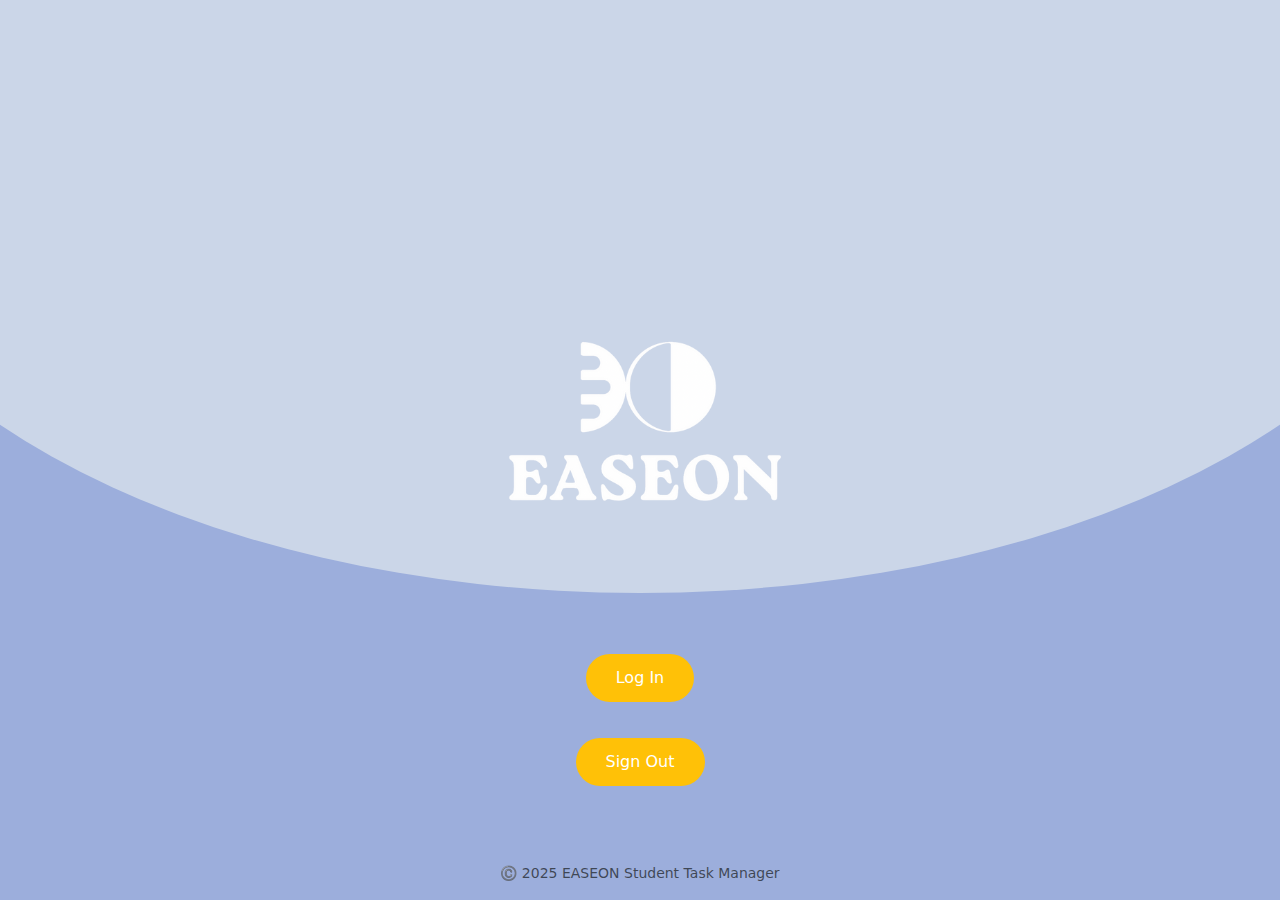
<file: index.html>
<!-- AUFA -->

<!DOCTYPE html>
<html lang="en">
<head>
  <meta charset="UTF-8">
  <meta name="viewport" content="width=device-width, initial-scale=1.0">
  <title>Easeon</title>
  <link rel="stylesheet" href="https://cdn.jsdelivr.net/npm/bootstrap@5.3.8/dist/css/bootstrap.min.css">
  <link rel="stylesheet" href="style.css">
</head>
<body>

  <div class="Ushape d-flex justify-content-center align-items-center">
    <img src="PIC/2.png" alt="Logo" class="logo">
  </div>

  <div class="buttonsindex d-flex flex-column align-items-center">
    <a href="login.html" class="mb-3">
      <button type="button" class="btn btnindex btn-warning">Log In</button>
    </a>
    <a href="signup.html">
      <button type="button" class="btn btnindex btn-warning">Sign Out</button>
    </a>
  </div>

  <footer class="py-3 text-center small text-muted">
    ©️ 2025 EASEON Student Task Manager
  </footer>
  
</body>
</html>
</file>
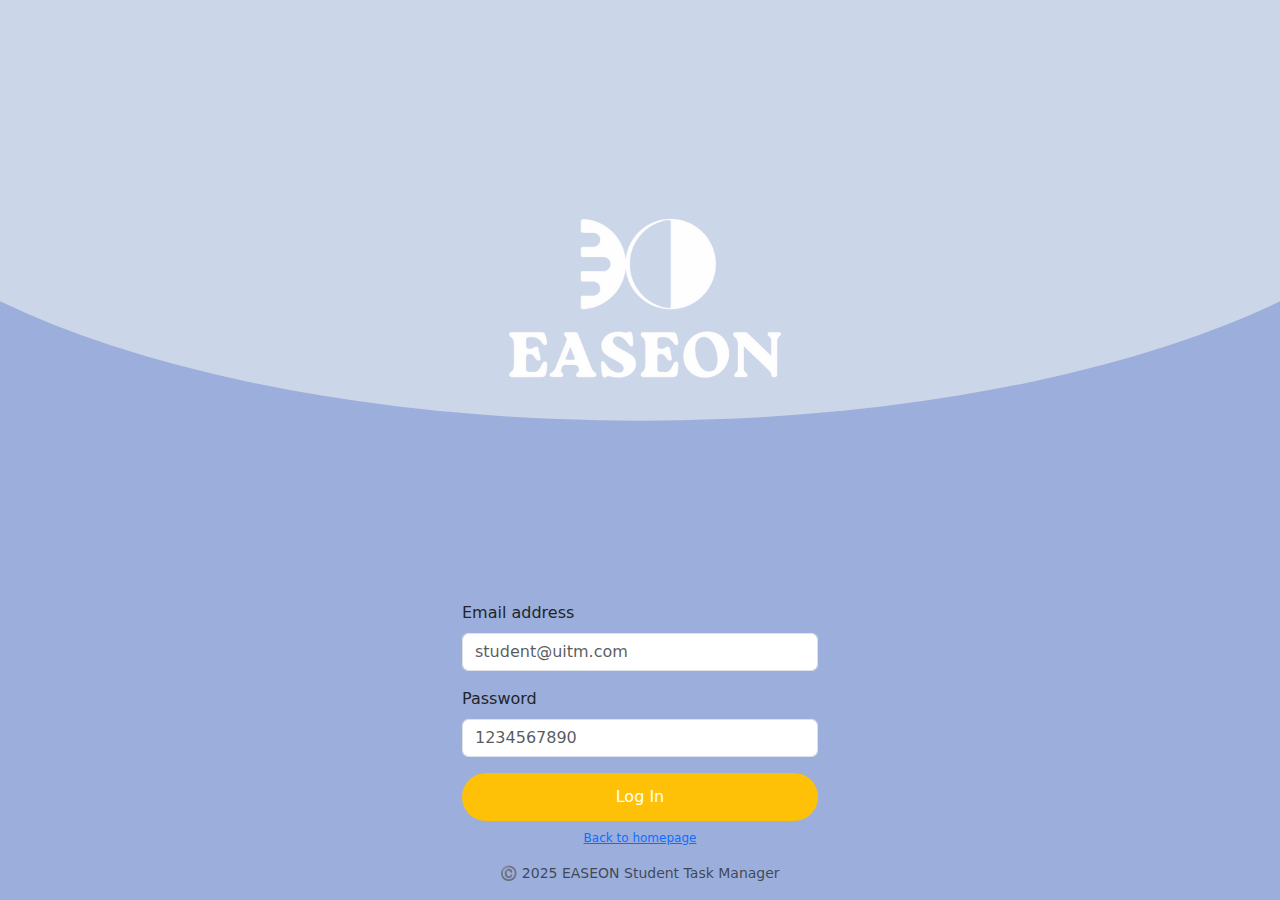
<file: login.html>
<!-- AUFA -->
  
<!DOCTYPE html>
<html lang="en">
<head>
  <meta charset="UTF-8">
  <meta name="viewport" content="width=device-width, initial-scale=1.0">
  <title>Log In Page</title>
  <link rel="stylesheet" href="https://cdn.jsdelivr.net/npm/bootstrap@5.3.8/dist/css/bootstrap.min.css">
  <link rel="stylesheet" href="style.css">
</head>
<body>

  <div class="Ushape d-flex justify-content-center align-items-center">
    <img src="PIC/2.png" alt="Logo" class="logo">
  </div>

<div class="container">
    <div class="row justify-content-center">
      <div class="col-11 col-sm-8 col-md-6 col-lg-4">
          <form id="loginform">

            <div class="mb-3">
              <label for="email" class="form-label">Email address</label>
              <input type="email" class="form-control" id="email" placeholder="student@uitm.com">
            </div>

            <div class="mb-3">
              <label for="password" class="form-label">Password</label>
              <input type="password" class="form-control" id="password" placeholder="1234567890">
            </div>

            <div id="invalid" class="text-danger mb-3" style="display:none;">Invalid email or password</div>

            <button type="submit" class="btn btn-warning w-100 btnindex">Log In</button>

            <a href="index.html" id="backtohomepage" class="d-block mt-2 text-center">Back to homepage</a>
          </form>

      </div>
    </div>
  </div>

  <footer class="py-3 text-center small text-muted">
    ©️ 2025 EASEON Student Task Manager
  </footer>
  <script src="login.js"></script>
</body>
</html>
</file>
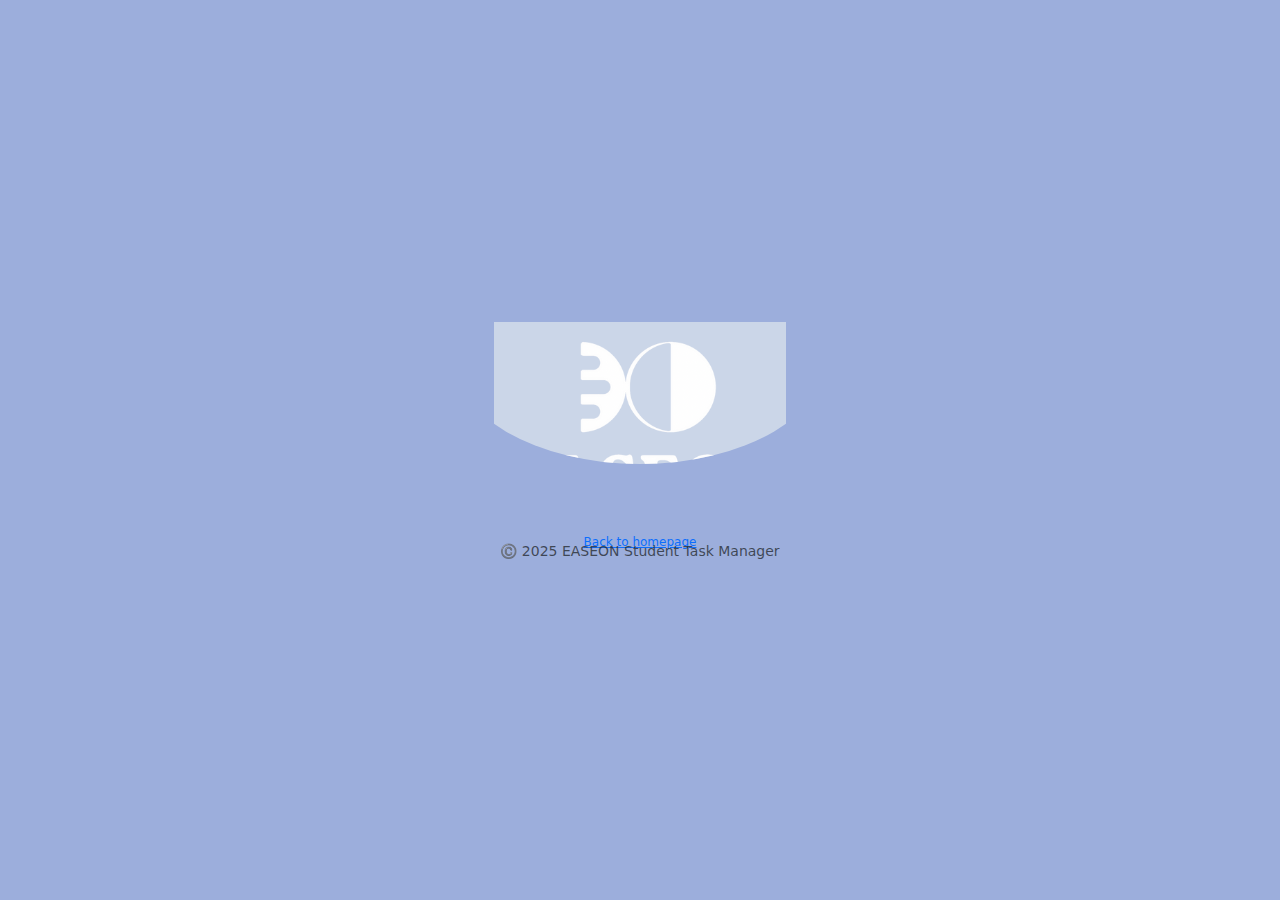
<file: signup.html>
<!-- AUFA -->
  
<!DOCTYPE html>
<html lang="en">
<head>
    <meta charset="UTF-8">
    <meta name="viewport" content="width=device-width, initial-scale=1.0">
    <title>signup</title>
  <link rel="stylesheet" href="https://cdn.jsdelivr.net/npm/bootstrap@5.3.8/dist/css/bootstrap.min.css">
  <link rel="stylesheet" href="style.css">
</head>
<body>
  <div class="main-content">
    <div class="Ushape d-flex justify-content-center align-items-center">
      <img src="PIC/2.png" alt="Logo" class="logo">
    </div>
      <a href="index.html" id="backtohomepage" class="d-block mt-2 text-center">Back to homepage</a>
  </div>

  <footer class="py-3 text-center small text-muted">
    ©️ 2025 EASEON Student Task Manager
  </footer>
  
  <script src="login.js"></script>
</body>
</html>
</body>
</html>
</file>
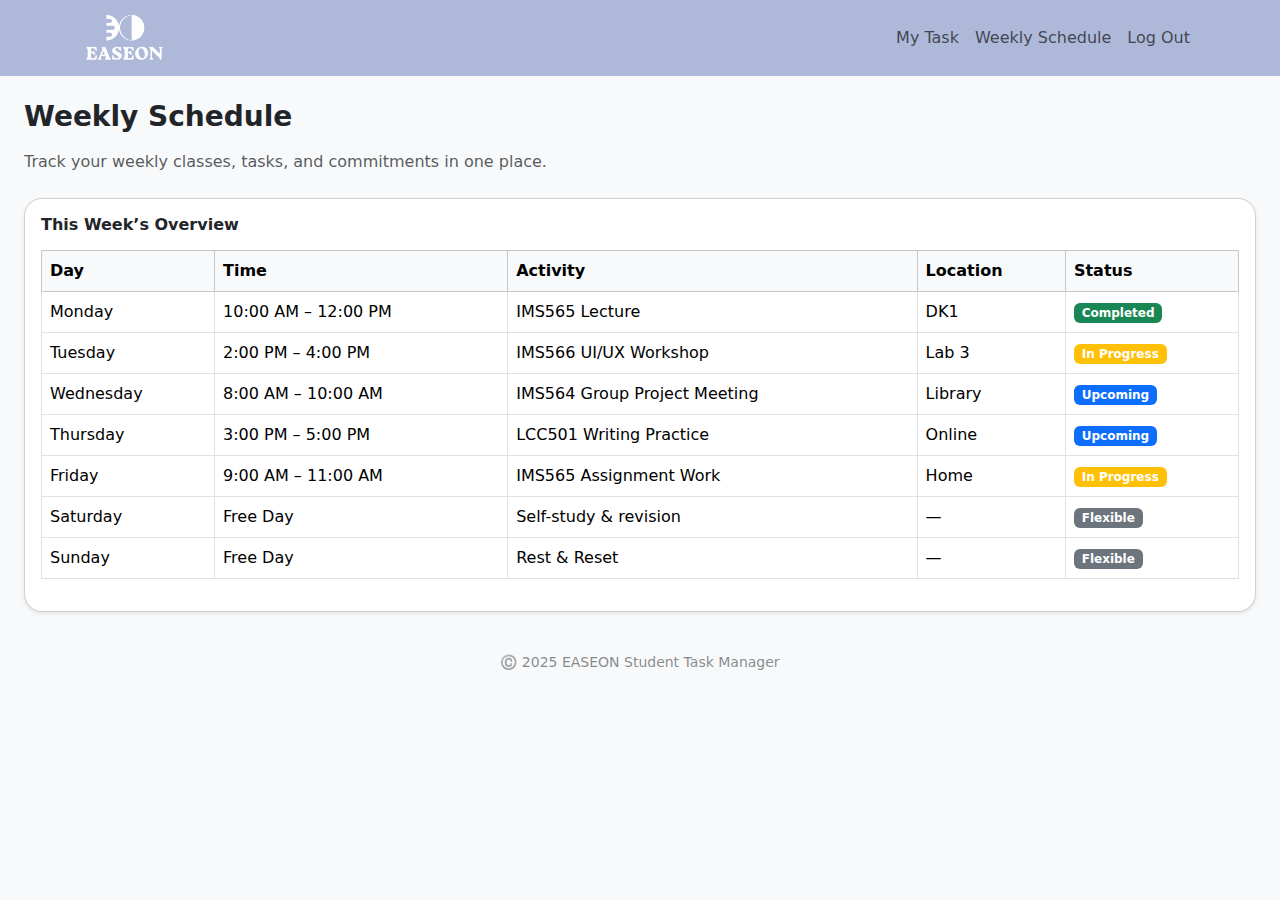
<file: weekly-schedule.html>
<!-- LISA -->
  
<!DOCTYPE html>
<html lang="en">
<head>
  <meta charset="UTF-8" />
  <meta name="viewport" content="width=device-width, initial-scale=1.0" />
  <title>EASEON – Weekly Schedule</title>

  <!-- Bootstrap 5 -->
  <link href="https://cdn.jsdelivr.net/npm/bootstrap@5.3.3/dist/css/bootstrap.min.css" rel="stylesheet" />

  <!-- Custom CSS -->
  <link rel="stylesheet" href="styles-lisa.css" />
</head>

<body class="bg-light">

<nav class="navbar navbar-expand-lg px-4" style="background-color: #aeb8d8;">
  <div class="container">
    <a class="navbar-brand d-flex align-items-center" href="dashboard.html">
      <img src="PIC/2.png" class="logo" alt="Easeon Logo">
    </a>
     <!-- Hamburger Nav -->
    <button class="navbar-toggler" type="button" data-bs-toggle="collapse" data-bs-target="#navbarContent"
      aria-controls="navbarContent" aria-expanded="false" aria-label="Toggle navigation">
      <span class="navbar-toggler-icon"></span>
    </button>
    <div class="collapse navbar-collapse" id="navbarContent">
      <ul class="navbar-nav ms-auto mb-2 mb-lg-0">
        <li class="nav-item">
          <a class="nav-link" href="my-task.html">My Task</a>
        </li>
        <li class="nav-item">
          <a class="nav-link" href="weekly-schedule.html">Weekly Schedule</a>
        </li>
        <li class="nav-item">
          <a class="nav-link logout" href="index.html">Log Out</a>
        </li>
      </ul>
    </div>
  </div>
</nav>

  <!-- MAIN CONTENT -->
  <main class="container-fluid px-4 py-4">

    <!-- Page Title -->
    <h3 class="fw-bold mb-3">Weekly Schedule</h3>
    <p class="text-muted mb-4">Track your weekly classes, tasks, and commitments in one place.</p>

    <!-- Weekly Schedule Table -->
    <div class="card shadow-sm">
      <div class="card-body">
        <h6 class="fw-bold mb-3">This Week’s Overview</h6>

        <div class="table-responsive">
          <table class="table table-bordered align-middle schedule-table">
            <thead class="table-light">
              <tr>
                <th>Day</th>
                <th>Time</th>
                <th>Activity</th>
                <th>Location</th>
                <th>Status</th>
              </tr>
            </thead>

            <tbody>
              <tr>
                <td>Monday</td>
                <td>10:00 AM – 12:00 PM</td>
                <td>IMS565 Lecture</td>
                <td>DK1</td>
                <td><span class="badge bg-success">Completed</span></td>
              </tr>

              <tr>
                <td>Tuesday</td>
                <td>2:00 PM – 4:00 PM</td>
                <td>IMS566 UI/UX Workshop</td>
                <td>Lab 3</td>
                <td><span class="badge bg-warning">In Progress</span></td>
              </tr>

              <tr>
                <td>Wednesday</td>
                <td>8:00 AM – 10:00 AM</td>
                <td>IMS564 Group Project Meeting</td>
                <td>Library</td>
                <td><span class="badge bg-primary">Upcoming</span></td>
              </tr>

              <tr>
                <td>Thursday</td>
                <td>3:00 PM – 5:00 PM</td>
                <td>LCC501 Writing Practice</td>
                <td>Online</td>
                <td><span class="badge bg-primary">Upcoming</span></td>
              </tr>

              <tr>
                <td>Friday</td>
                <td>9:00 AM – 11:00 AM</td>
                <td>IMS565 Assignment Work</td>
                <td>Home</td>
                <td><span class="badge bg-warning">In Progress</span></td>
              </tr>

              <tr>
                <td>Saturday</td>
                <td>Free Day</td>
                <td>Self-study & revision</td>
                <td>—</td>
                <td><span class="badge bg-secondary">Flexible</span></td>
              </tr>

              <tr>
                <td>Sunday</td>
                <td>Free Day</td>
                <td>Rest & Reset</td>
                <td>—</td>
                <td><span class="badge bg-secondary">Flexible</span></td>
              </tr>

            </tbody>
          </table>
        </div>

      </div>
    </div>

  </main>

  <!-- FOOTER -->
  <footer class="py-3 text-center small text-muted">
    ©️ 2025 EASEON Student Task Manager
  </footer>

  <script src="https://cdn.jsdelivr.net/npm/bootstrap@5.3.3/dist/js/bootstrap.bundle.min.js"></script>
</body>
</html>
</file>
<file: style.css>
body {
  margin: 0;
  height: 100vh;
  background-color: #9caedc;
  display: flex;
  flex-direction: column;
  justify-content: center;
  align-items: center;
}

/*S Part Index.. sekali log in*/
.Ushape {
  width: 100%;
  height: 100%;
  background-color: #cbd6e8;
  clip-path: ellipse(65% 55% at 50% 15%);
  position: relative;
}

.buttonsindex {
  position: absolute;
  bottom: 50px;
  gap: 20px;
  padding-bottom: 5%;
}

/*S Part Log In*/
.btnindex { /*ni skali login*/
  padding: 12px 30px;
  border-radius: 25px;
  border: none;
  font-size: 16px;
  color: white;
  transition: 1.5s;
}

.btnindex:hover { /*ni skali login*/
  background-color: #cbd6e8;
  color: white;
}
/*E Part Index*/



.logo2 {
  width: auto;
  margin-right: 40%;
}

.kotaklogin {
  position: absolute;
  margin-left: 60%;
}

#backtohomepage {
  font-size: 12px;
}
/*E Part Log In*/
</file>
<file: styles-lisa.css>
/* Global colour theme */
body {
  background: #f4f4ff;
  font-family: system-ui, -apple-system, BlinkMacSystemFont, "Segoe UI", sans-serif;
}

/* Navigation */
.nav {
  background: #aeb8d8;
  padding: 12px 0;
}
.logo {
  height: 50px;
  width: auto;
}
.brand-text {
  color: #fff;
  font-weight: 600;
  font-size: 18px;
}
.nav .nav-link {
  color: #ffffff !important;
  font-weight: 600;
  padding: 10px 16px;
  border-radius: 20px;
  transition: 0.25s ease;
}

/* Search box */
.search-box {
  border-radius: 999px;
  background: #ffffff;
  box-shadow: 0 4px 10px rgba(0, 0, 0, 0.05);
}
.search-box .form-control {
  background: transparent;
  box-shadow: none;
}

/* Task cards */
.task-card {
  border: none;
  border-radius: 18px;
  background: #5b5fd9;
  color: #ffffff;
  box-shadow: 0 10px 25px rgba(0, 0, 0, 0.15);
}

.task-card .progress {
  background: rgba(255, 255, 255, 0.2);
}

/* Batchmates card */
.batchmates-card {
  border: none;
  border-radius: 18px;
  background: #ffffff;
  box-shadow: 0 10px 25px rgba(0, 0, 0, 0.1);
}

.avatar-circle {
  width: 36px;
  height: 36px;
  border-radius: 50%;
  background: #c4c5ff;
}

/* Generic cards */
.card {
  border-radius: 18px;
}

/* Assignment list */
.assignment-list .list-group-item {
  background: transparent;
}

/* Footer */
footer {
  opacity: 0.7;
}
</file>
